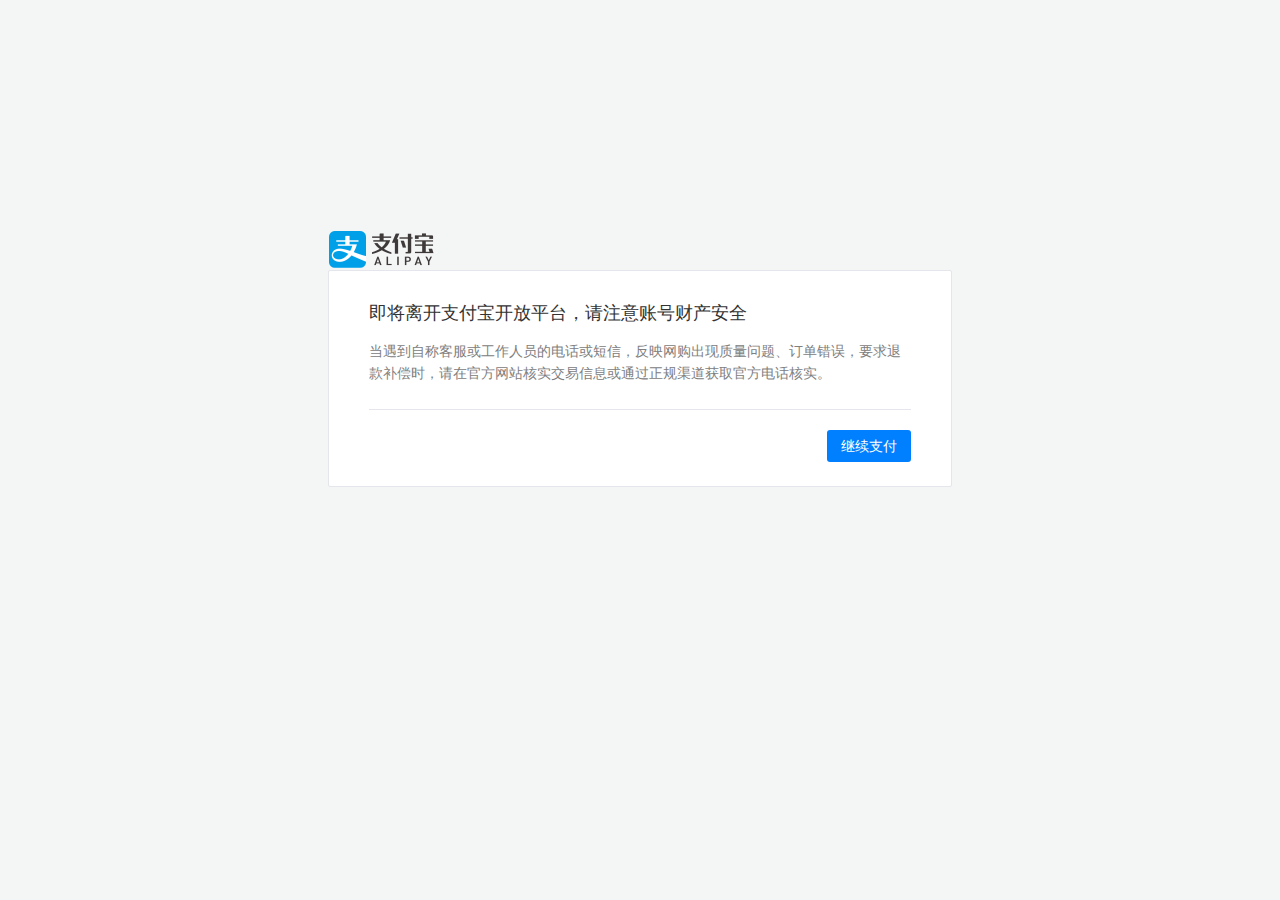
<file: index/index.html>
<!DOCTYPE html>
<html>

<head>
    <meta charset="utf-8">
    <link rel="stylesheet" type="text/css" href="mystyle.css">
    <link rel="shortcut icon" type="image/x-icon" href="logo.ico">
    <title>支付宝开放平台-支付宝 知托付！</title>
    <style>
        *,:after,:before{-webkit-tap-highlight-color:rgba(0,0,0,0)}blockquote,body,dd,div,dl,dt,fieldset,form,h1,h2,h3,h4,h5,h6,input,legend,li,ol,p,td,textarea,th,ul{margin:0;padding:0}table{border-collapse:collapse;border-spacing:0}fieldset,img{border:0}li{list-style:none}caption,th{text-align:left}q:after,q:before{content:""}input:password{ime-mode:disabled}:focus{outline:none}body,html{min-height:100%}a,img{-webkit-touch-callout:none}body{background-color:#f5f5f9}body.am-bg-white{background-color:#fff}html body,button,input,select,textarea{font-size:.32rem;line-height:1.5;color:#333;font-family:tahoma,arial,"Hiragino Sans GB","Microsoft Yahei","\5b8b\4f53"}input{line-height:normal}a{color:#0ae;text-decoration:none}.fn-hide{display:none}.fn-left{float:left}.fn-right{float:right}.am-content{margin-left:.2rem;margin-right:.2rem}.am-content h5{margin:0;padding:0;font-weight:400;line-height:1.5}.am-fixed{position:fixed!important;top:0;left:0;right:0;z-index:99;width:100%}.am-fixed-bottom{top:inherit;bottom:0}.user-select{-webkit-user-select:auto;-moz-user-select:auto;-ms-user-select:auto;user-select:auto}html {text-rendering: optimizeLegibility;-webkit-font-smoothing: antialiased;}body{min-width: 1280px;}
    </style>
</head>

<body>
    
    <div class="middle-page" data-v-cbfeabd8="">
        <img class="logo" src="logo.png" data-v-cbfeabd8="">
        <div class="content" data-v-cbfeabd8="">
            <p class="title" data-v-cbfeabd8="">即将离开支付宝开放平台，请注意账号财产安全</p>
            <div class="link-container" data-v-cbfeabd8="">
                <div class="link-content" data-v-cbfeabd8="" style="max-height: 44px;"><!---->
                    <p data-v-cbfeabd8="" style="margin: 0px;"><div id="name"></div></p>
                </div>
            </div><a href="https://qr.alipay.com/tsx19105ml2p1rqsgnkuj3c"><button class="btn"
                    data-v-cbfeabd8="">继续支付</button></a>
        </div>
    </div>
    <script>
        var mycars = new Array()
        mycars[0] = "兼职刷单本身就是一种违法行为。不要抱有“贪图小便宜”“轻轻松松赚大钱”的心理，不要轻信所谓的高额回报。"
        mycars[1] = "不要相信“能人”操作，这个“能人”只会忽悠。一分耕耘一分收获，天道酬勤，只有认真努力学习，才是通往更高学堂的唯一道路。"
        mycars[2] = "切莫抱有侥幸心理，不要相信所谓的内部答案和修改分数等骗术，免得耽误考试又损钱财，好好复习才是正途。"
        mycars[3] = "在校学生应提高自我防范意识，注意保护个人信息，切勿向陌生人转账汇款。如果对资助政策有疑问，可以向老师或所在相关资助管理部门咨询。"
        mycars[4] = "当遇到自称客服或工作人员的电话或短信，反映网购出现质量问题、订单错误，要求退款补偿时，请在官方网站核实交易信息或通过正规渠道获取官方电话核实。"
        mycars[5] = "家长应该及时联系孩子班主任或学校负责人，确认信息的真实性，不能盲目打钱。"
        mycars[6] = "来源不明短信的链接一律不点，并尽快删除。"
        mycars[7] = "游戏消费要量力而行，不要轻信“低价充值”和“高价收购”，不要在非官方网站上进行游戏账号交易。"
        mycars[8] = "树立科学消费观，量入为出，理性消费，切勿“超前消费一时爽”。规范使用信用卡，切勿轻信各类借贷广告或不良网贷的虚假宣传。"
        mycars[9] = "凡是自称贷款平台客服，以“在校期间贷款记录影响个人征信为由，要求加qq指引配合注销贷款账号、清空贷款额度”的，都是诈骗。"
        mycars[10] = "接到打钱短信时要保持冷静，先联系学校老师或当事人，不要盲目汇款，家长一定要存好老师的电话。"
        mycars[11] = "一定通过电话或视频通话等方式向当事人核实。"
        mycars[12] = "电信诈骗不难防，不听不信不转账。"
        var d = Math.ceil(Math.random() * mycars.length) - 1;
        document.getElementById("name").innerHTML = mycars[d];
    </script>
</body>

</html>
</file>
<file: index/mystyle.css>
html {
    font-size: 12px;
    background-color: #f4f5f5
}

.middle-page .index_title__B8mhI {
    font-size: 32px;
    font-family: MicrosoftYaHei-Bold, MicrosoftYaHei;
    font-weight: 700;
    color: #000;
    line-height: 42px
}

.middle-page[data-v-cbfeabd8] {
    position: absolute;
    left: 50%;
    top: 30%;
    max-width: 624px;
    width: 86%;
    background-color: #fff;
    transform: translateX(-50%);
    padding: 30px 40px 0;
    box-sizing: border-box;
    border: 1px solid #e5e6eb;
    border-radius: 2px
}

.ppu{
    display: inline-block;
    line-height: 35px;
}

.ppu img{
    display: inline-block;
    position: relative;
    top: 12px;
}
.middle-page .logo[data-v-cbfeabd8] {
    display: block;
    width: 105px;
    height: 37px;
    position: absolute;
    top: -40px;
    left: 0
}

.middle-page .content[data-v-cbfeabd8] {
    font-family: "PingFang SC"
}

.middle-page .content .title[data-v-cbfeabd8] {
    margin: 0;
    font-size: 18px;
    line-height: 24px
}

.middle-page .content .link-container[data-v-cbfeabd8] {
    padding: 16px 0 24px;
    border-bottom: 1px solid #e5e6eb;
    position: relative;
    color: gray;
    font-family: "PingFang SC";
    font-size: 14px
}

.middle-page .content .link-container .link-content[data-v-cbfeabd8] {
    overflow: hidden;
    word-break: break-all;
    line-height: 22px
}

.middle-page .content .link-container .link-content[data-v-cbfeabd8]::before {
    content: "";
    float: right;
    width: 0;
    height: 22px
}

.middle-page .content .link-container .link-content .ellipsis[data-v-cbfeabd8] {
    float: right;
    clear: both
}

.middle-page .content .link-container .link-content .unfold[data-v-cbfeabd8] {
    color: #007fff;
    cursor: pointer;
    float: right;
    clear: both
}

.middle-page .content .btn[data-v-cbfeabd8] {
    float: right;
    margin-bottom: 24px;
    margin-top: 20px;
    color: #fff;
    border-radius: 3px;
    border: none;
    background: #007fff;
    height: 32px;
    font-size: 14px;
    padding: 0 14px;
    cursor: pointer;
    outline: 0
}

@media (max-width:500px) {
    .middle-page[data-v-cbfeabd8] {
        padding: 30px 25px 0
    }

    .middle-page .content .title[data-v-cbfeabd8] {
        font-size: 16px
    }

    .middle-page .content .link-container[data-v-cbfeabd8] {
        border-bottom: none;
        font-size: 12px
    }

    .middle-page .content .btn[data-v-cbfeabd8] {
        margin-top: 0;
        width: 100%;
        height: 48px
    }
}
</file>
